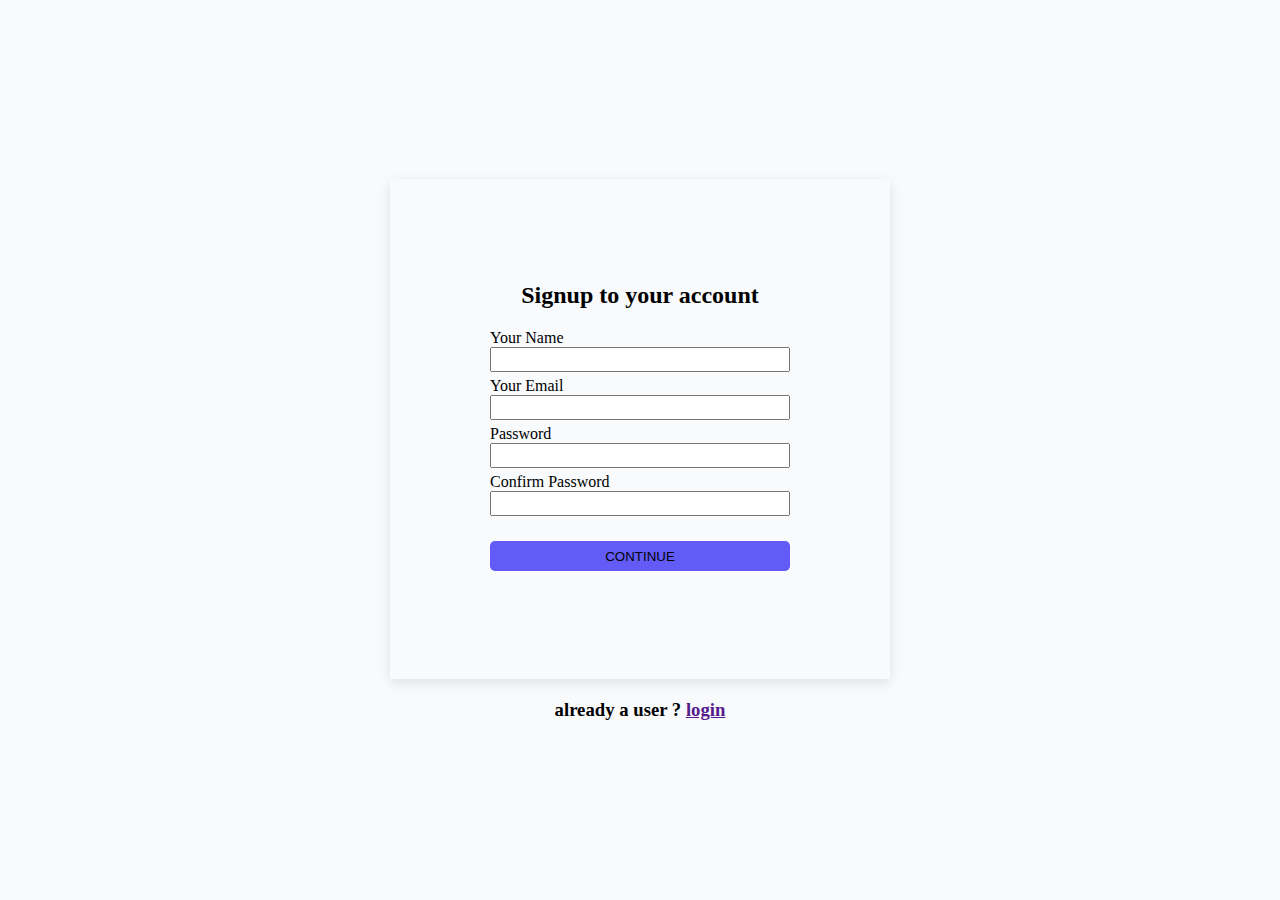
<file: index.html>
<!DOCTYPE html>
<html lang="en">
<head>
    <meta charset="UTF-8">
    <meta name="viewport" content="width=device-width, initial-scale=1.0">
    <title>Document</title>
    <link rel="stylesheet" href="style.css">
</head>
<body>
    
    
    <div class="main">
        <div class="container">
            <h2>Signup to your account</h2>
            <form class="signup" action="">
              
                <div>
                    <label for="">Your Name</label>
                </div>
                <input type="text" id="name">
                
                <div>
                    <label for="">Your Email</label>
                </div>
                <input type="email" id="email">
                <div>
                    <label for="">Password</label>
                </div>
                <input type="password" id="password">
                <div>
                    <label for="">Confirm Password</label>
                </div>
                <input type="password" id="confirm-password">
                <div>
                    <button id="signupBtn" class="btn" type="submit">CONTINUE</button>
                </div> 
            </form>
            <div id="error">
                 Error will show here
            </div>
        </div>
        <div><h3>already a user ? <a href="">login</a></h3></div>
        
    </div>
    
    <script src="script.js"></script>
</body>
</html>
</file>
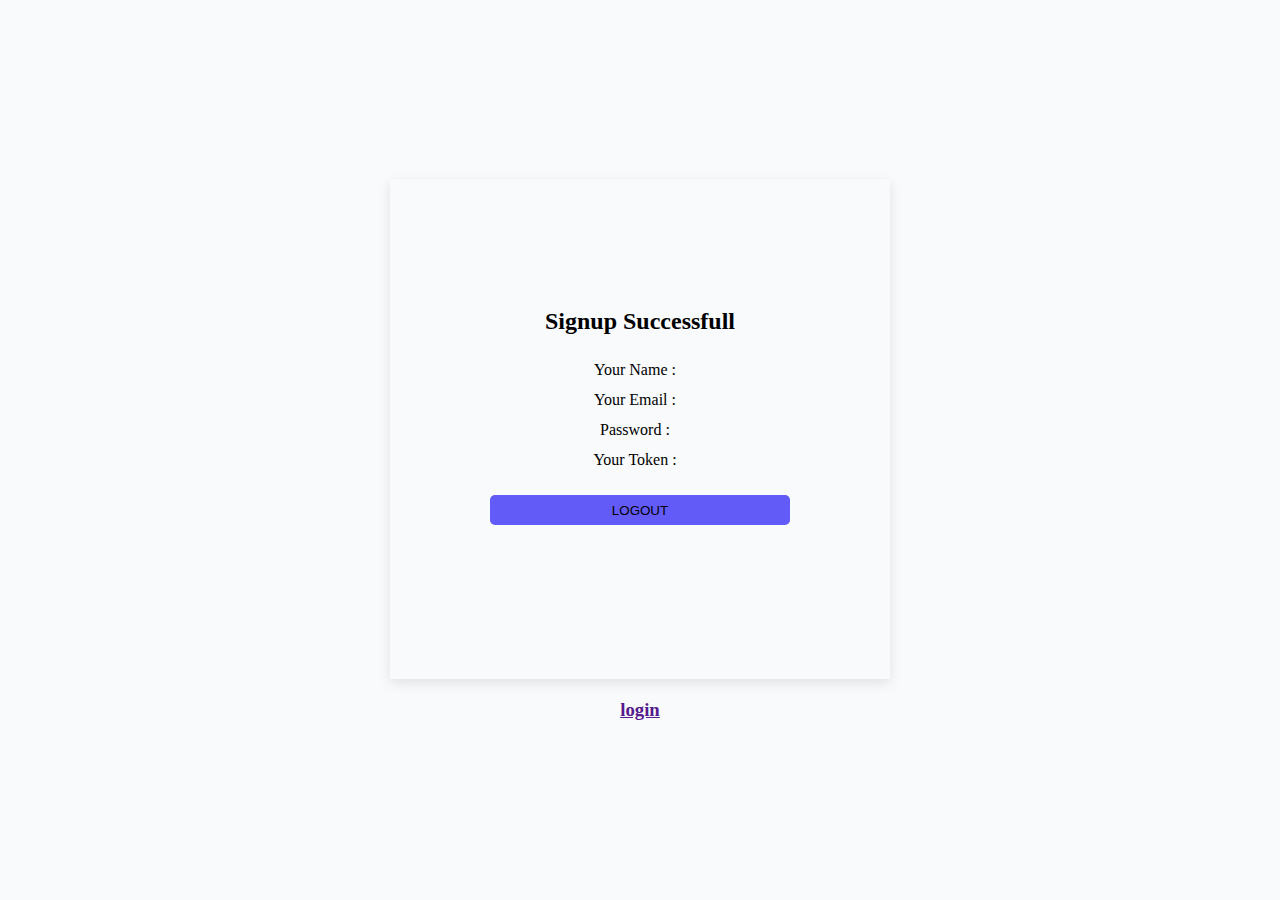
<file: profile/index.html>
<!DOCTYPE html>
<html lang="en">
<head>
    <meta charset="UTF-8">
    <meta name="viewport" content="width=device-width, initial-scale=1.0">
    <title>Profile Page</title>
    <link rel="stylesheet" href="style.css">
</head>
<body>
    <div class="main">
        <div class="container">
            <h2>Signup Successfull</h2>
            <form class="signup">
              
                <div class="item">
                    <label for="">Your Name : </label> <span id="name"></span>
                </div>
                
                
                <div class="item">
                    <label for="">Your Email : </label> <span id="email"></span>
                    
                </div>
                
                <div class="item">
                    <label for="">Password : </label> <span id="password"></span>
                    
                </div>
                
                
                <div class="item">
                    <label for=""> Your Token : </label>  <span id="token"></span>
                </div>
               
                <div>
                    <button id="logoutBtn" type="submit" class="btn">LOGOUT</button>
                </div> 
            </form>
            <div id="error">

            </div>
        </div>
        <div><h3><a href="">login</a></h3></div>
        
    </div>
    <script src="script.js"></script>
</body>
</html>
</file>
<file: style.css>
*{
    padding: 0;
    margin: 0;
    box-sizing: border-box;
}

.main{
    width: 100vw;
    height: 100vh;
    display: flex;
    flex-direction: column;
    align-items: center;
    justify-content: center;
    background-color: #F8FAFC;
    gap:20px;
}


.container{
    display: flex;
    flex-direction: column;
    gap:20px;
    box-shadow: rgba(0, 0, 0, 0.1) 0px 4px 12px;
    width: 500px;
    height: 500px;
    align-items: center;
    justify-content: center;
}
.signup input{
   width: 300px;
   height: 25px;
   margin-bottom: 5px;
}

.btn{
    width: 300px;
    height: 30px;
    margin-bottom: 5px;
    background-color: #625BF7;
    border: none;
    border-radius: 5px;
    margin-top:20px;
}

#error{
    width: 400px;
    display: none;
    align-items: center;
    justify-content: center;
    height: 20px;
    color: blue;
    font-weight: 800;
    line-height: 20px;
    letter-spacing: 1px;
}
</file>
<file: profile/style.css>
*{
    padding: 0;
    margin: 0;
    box-sizing: border-box;
}

.main{
    width: 100vw;
    height: 100vh;
    display: flex;
    flex-direction: column;
    align-items: center;
    justify-content: center;
    background-color: #F8FAFC;
    gap:20px;
}


.container{
    display: flex;
    flex-direction: column;
    gap:20px;
    box-shadow: rgba(0, 0, 0, 0.1) 0px 4px 12px;
    width: 500px;
    height: 500px;
    align-items: center;
    justify-content: center;
}
.signup input{
   width: 300px;
   height: 25px;
   margin-bottom: 5px;
}

.btn{
    width: 300px;
    height: 30px;
    margin-bottom: 5px;
    background-color: #625BF7;
    border: none;
    border-radius: 5px;
    margin-top:20px;
}

.item{
    display: flex;
    align-items: center;
    width: 300p;
    height: 30px;
    justify-content: center;
    gap:10px;
}
</file>
